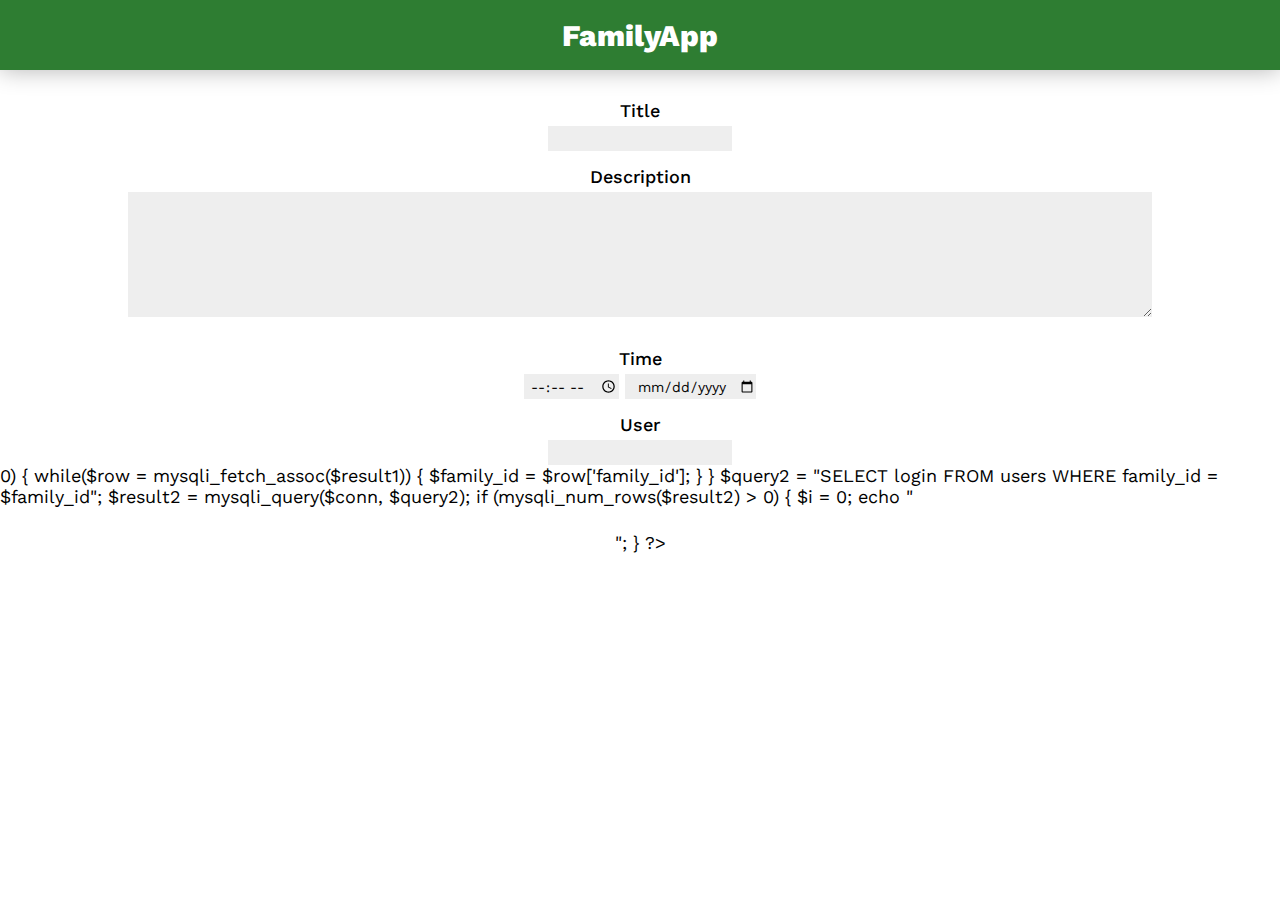
<file: add.html>
<html>
  <head>
    <meta charset="utf-8" />
    <title>FamilyApp</title>
    <meta name="viewport" content="width=device-width, initial-scale=1.0" />
    <link rel="stylesheet" href="styleAdd.css" />
  </head>
  <body>
    <div class="logo">
      <h1 class="title">FamilyApp</h1>
    </div>
    <div class="main">
      <form>
        <label>Title</label>
        <input class="input" required/>
        <label>Description</label>
        <textarea maxlength="240"></textarea>
        <label>Time</label>
        <div>
            <input class="input" type="time"/>
            <input class="input" type="date"/>
        </div>
            <label>User</label>
            <input class="input" type='text' id = 'a' value = '' onclick='show()' readonly>
            <?php
                include 'config.php';
                $login = $_COOKIE['user'];
                $query1 = "SELECT family_id FROM users WHERE login = '$login'";
                $result1 = mysqli_query($conn, $query1);
                if (mysqli_num_rows($result1) > 0) {
                  while($row = mysqli_fetch_assoc($result1)) {
                      $family_id = $row['family_id'];
                  }
                }
                $query2 = "SELECT login FROM users WHERE family_id = $family_id";
                $result2 = mysqli_query($conn, $query2);
                if (mysqli_num_rows($result2) > 0) {
                  $i = 0;
                  echo "<div id='list' style = 'opacity: 0;'>";
                  while($row = mysqli_fetch_assoc($result2)) {
                      $i++;
                      $login = $row['login'];
                      echo "<input class = 'input' onclick='user(event)' type = 'text' value = '$login' id = 'i$i' readonly>";
                  }
                  echo "</div>";
                }
            ?>
      </form>
    </div>
    <script>
        function user(event) {
            document.getElementById('a').value = document.getElementById(event.target.id).value;
        }
        function show() {
            document.getElementById('list').style.opacity = 1;
        }
    </script>
  </body>
</html>
</file>
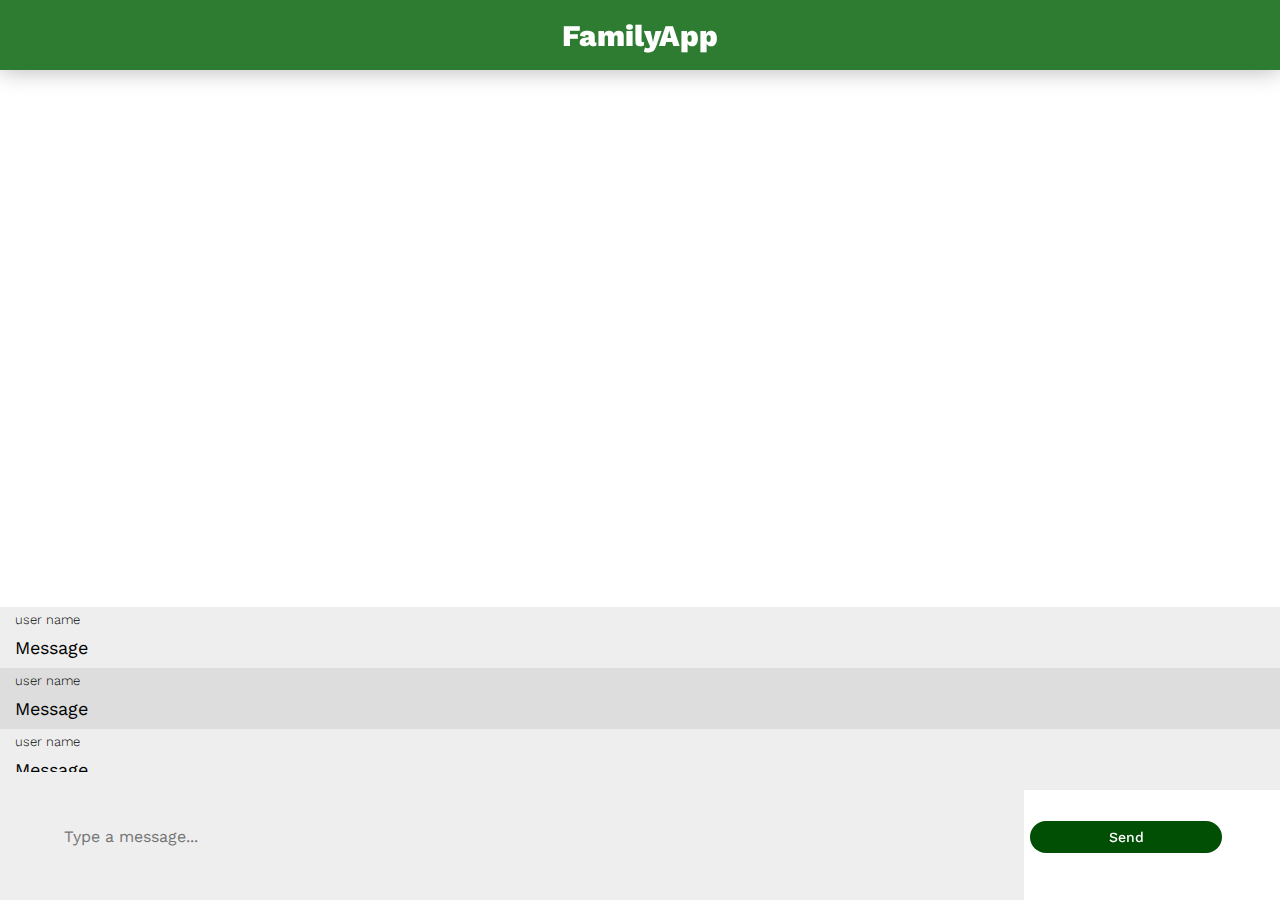
<file: chat.html>
<html>
  <head>
    <meta charset="utf-8" />
    <title>FamilyApp</title>
    <meta name="viewport" content="width=device-width, initial-scale=1.0" />
    <link rel="stylesheet" href="styleChat.css" />
  </head>
  <body>
    <div class="header">
      <h1 class="title">FamilyApp</h1>
    </div>
    <div class="main">
      <div class="msg-container">
        <p class="username">user name</p>
        <p class="message">Message</p>
      </div>
      <div class="msg-container">
        <p class="username">user name</p>
        <p class="message">Message</p>
      </div>
      <div class="msg-container">
        <p class="username">user name</p>
        <p class="message">Message</p>
      </div>
    </div>
    <div class="send-container">
      <div class="send">
        <div class="form">
          <input
            type="text"
            id="inputCzat"
            name="tekst"
            autocomplete="off"
            placeholder="Type a message..."
            class="input"
          />
          <button type="button" id="send" class="button">Send</button>
        </div>
      </div>
    </div>
  </body>
</html>
</file>
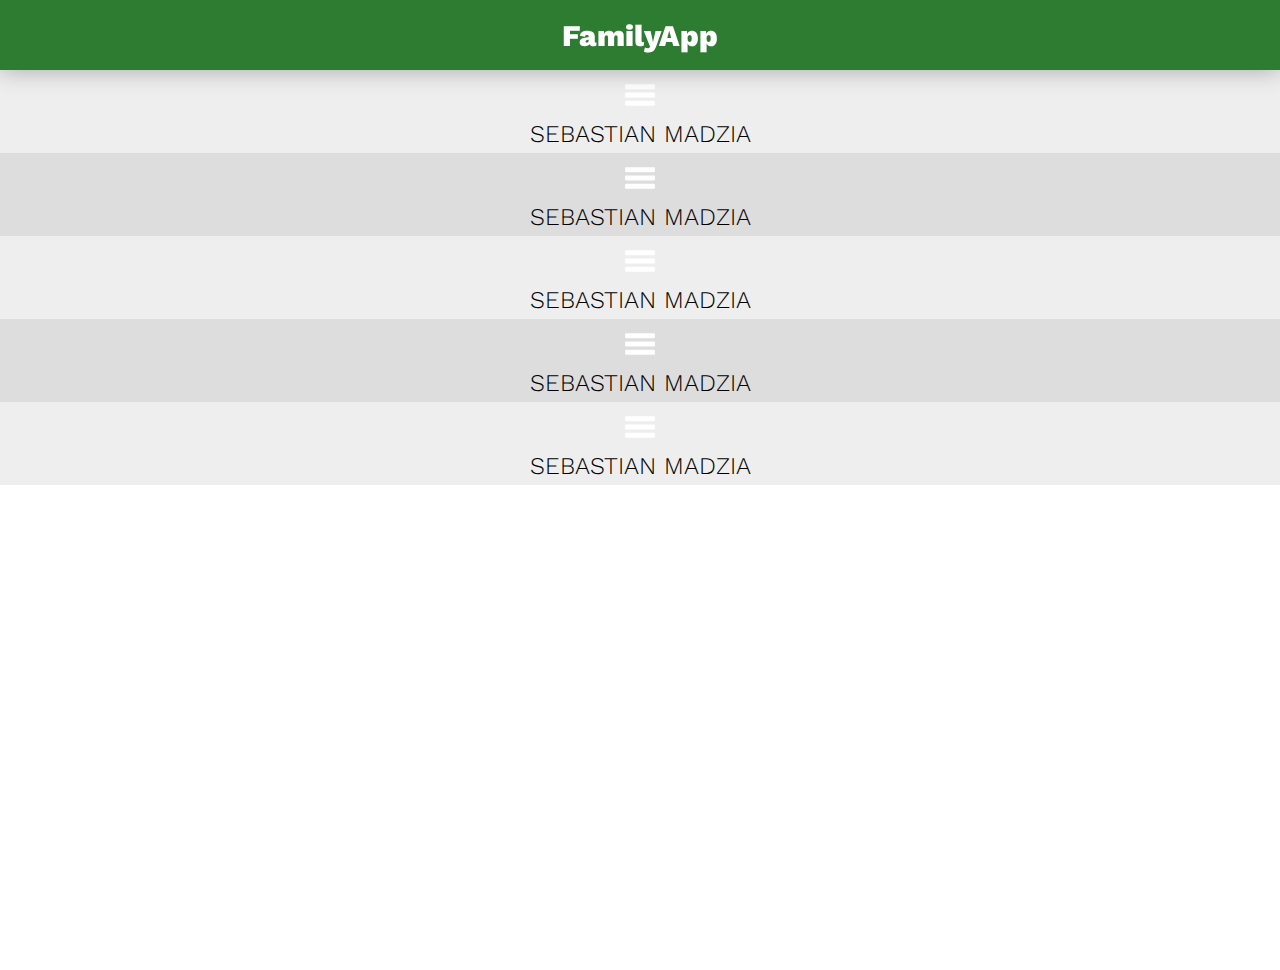
<file: family.html>
<html>
  <head>
    <meta charset="utf-8" />
    <title>FamilyApp</title>
    <meta name="viewport" content="width=device-width, initial-scale=1.0" />
    <link rel="stylesheet" href="styleFamily.css" />
  </head>
  <body>
    <div class="header">
      <h1 class="title">FamilyApp</h1>
    </div>
    <div class="main">
        <div class="container">
            <div><img class="menu-icon" src="img/menu_icon.svg" width="50px" height="50px" alt="menu"/></div>
            <div class="user"><p>SEBASTIAN MADZIA</p></div>
          </div>         <div class="container">
            <div><img class="menu-icon" src="img/menu_icon.svg" width="50px" height="50px" alt="menu"/></div>
            <div class="user"><p>SEBASTIAN MADZIA</p></div>
          </div>         <div class="container">
            <div><img class="menu-icon" src="img/menu_icon.svg" width="50px" height="50px" alt="menu"/></div>
            <div class="user"><p>SEBASTIAN MADZIA</p></div>
          </div>         <div class="container">
            <div><img class="menu-icon" src="img/menu_icon.svg" width="50px" height="50px" alt="menu"/></div>
            <div class="user"><p>SEBASTIAN MADZIA</p></div>
          </div>         <div class="container">
            <div><img class="menu-icon" src="img/menu_icon.svg" width="50px" height="50px" alt="menu"/></div>
            <div class="user"><p>SEBASTIAN MADZIA</p></div>
          </div> 

    </div>
  </body>
</html>
</file>
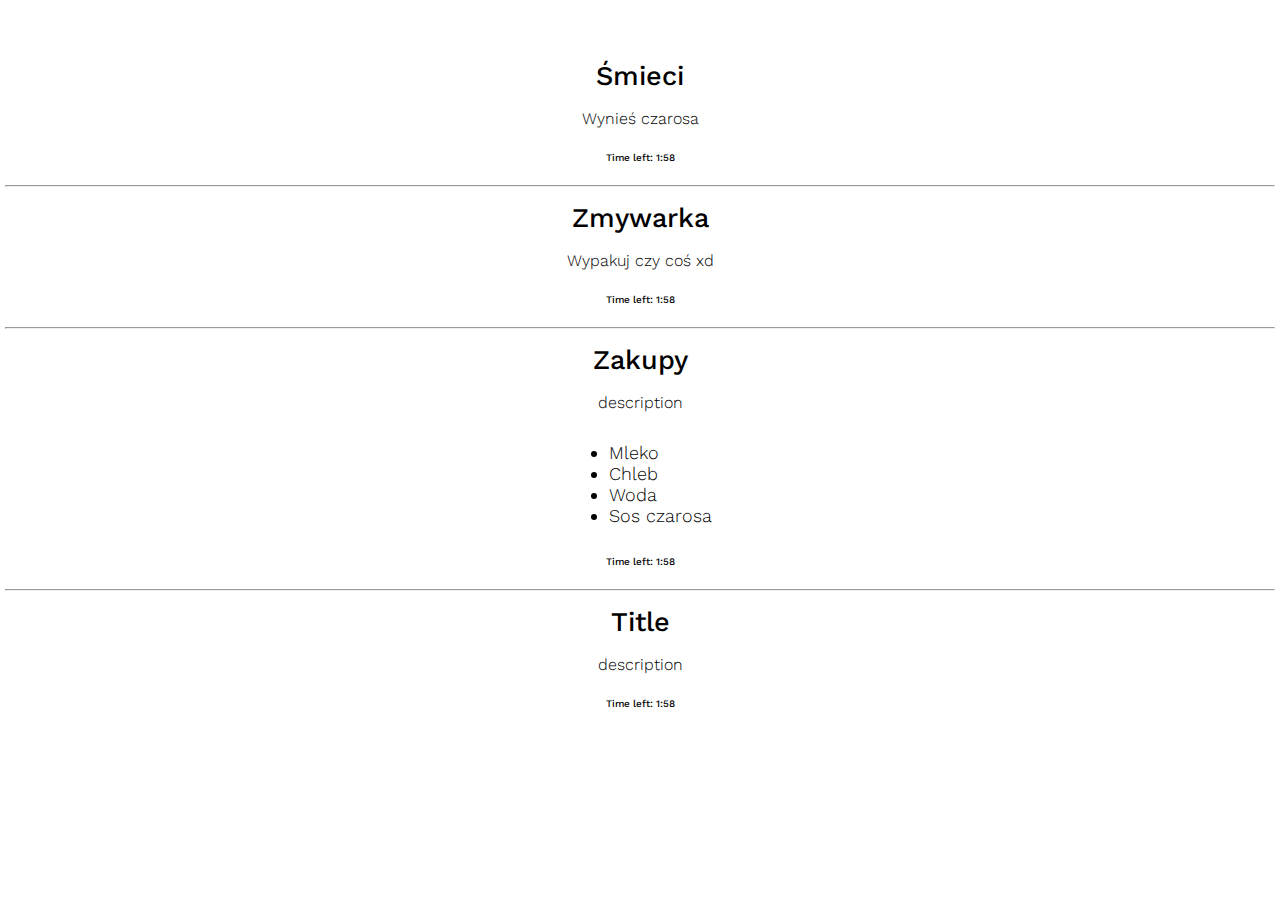
<file: main.html>
<html>
    <head>
        <meta charset="utf-8">
        <title>FamilyApp</title>
        <meta name="viewport" content="width=device-width, initial-scale=1.0">
        <link rel="stylesheet" href="styleMain.css">
    </head>
    <body>
        <div class="logo">
            <h1 class="title">FamilyApp</h1>
        </div>
        <div class="main">
            <div class="element">
                <h2 class="element-title">Śmieci</h2>
                <p class="element-description">Wynieś czarosa</p>
                <p class="element-time">Time left: 1:58</p>
            </div>  
            <hr>
            <div class="element">
                <h2 class="element-title">Zmywarka</h2>
                <p class="element-description">Wypakuj czy coś xd</p>
                <p class="element-time">Time left: 1:58</p>
            </div>  
            <hr>
            <div class="element">
                <h2 class="element-title">Zakupy</h2>
                <p class="element-description">description</p>
                <ul class="list">
                    <li class="list-element">Mleko</li>
                    <li class="list-element">Chleb</li>
                    <li class="list-element">Woda</li>
                    <li class="list-element">Sos czarosa</li>
                </ul>
                <p class="element-time">Time left: 1:58</p>
            </div>  
            <hr>
            <div class="element">
                <h2 class="element-title">Title</h2>
                <p class="element-description">description</p>
                <p class="element-time">Time left: 1:58</p>
            </div>
        </div>
    </body>
</html>
</file>
<file: styleAdd.css>
@import url("https://fonts.googleapis.com/css2?family=Work+Sans:wght@300;400;500;800&display=swap");

body {
  background-color: #fff;
  margin: 0;
  font-family: Work Sans;
  font-size: 18px;
  background-color: #fff;
}

a, a:visited {
  text-decoration: none;
  color: #fff;
}

.logo {
  height: 70px;
  width: 100%;
  font-size: 30px;
  font-weight: 800;
  display: flex;
  align-items: center;
  justify-content: center;
  box-shadow: 0 0 25px rgba(0, 0, 0, 0.3);
  background-color: #2e7d32;
  color: white;
  margin-bottom: 15px;
}

.title {
  font-size: 30px;
  font-weight: 800;
  padding: 0;
  margin: 0;
}

.input {
    height: 25px;
    font-size: 14px;
    background-color: #eee;
    border: none;
    text-align: center;
    font-family: Work Sans;
}


form {
    display: flex;
    flex-direction: column;
    align-items: center;
}

form label {
  font-weight: 500;
  margin-bottom: 5px;
  margin-top: 15px;
}

textarea{
    max-width: 80%;
    max-height: 125px;
    min-height: 125px;
    min-width: 80%;
    border: none;
    background-color: #eee;
    font-family: Work Sans;
    padding: 8px;
    margin-bottom: 16px;
}

.submit {
  background-color: #004f04;
  color: #fff;
  font-family: Work Sans;
  font-size: 16px;
  font-weight: 500;
  border-radius: 10px;
  border: none;
  height: 35px;
  width: 70px;
}

.add-user {
  background-color: #a5d6a7;
  color: #000;
  display: block;
  width: 100%;
  font-family: Work Sans;
  height: 25px;
  padding: 15px;
  border: none;
  text-align: center;
  font-weight: 500;
}

.list {
  margin-bottom: 24px;
  width: 167px;
  box-shadow: 0 0 10px rgba(0, 0, 0, 0.15);
}

.add-user:nth-child(2n) {
  background-color: #d7ffd9;
}
</file>
<file: styleChat.css>
@import url("https://fonts.googleapis.com/css2?family=Work+Sans:wght@300;400;500;800&display=swap");

body {
  background-color: #fff;
  margin: 0;
  font-family: Work Sans;
  font-size: 18px;
}

a, a:visited {
  text-decoration: none;
}

.header {
  height: 70px;
  width: 100%;
  display: flex;
  align-items: center;
  justify-content: center;
  box-shadow: 0 0 25px rgba(0, 0, 0, 0.3);
  background-color: #2e7c31;
  position: fixed;
  top: 0;
  left: 0;
}

.title {
  color: #fff;
  font-size: 30px;
  font-weight: 800;
  padding: 0;
  margin: 0;
}

.main {
    display: flex;
    align-items: left;
    justify-content: flex-end;
    flex-direction: column;
    min-height: 80%;
    margin-top: 70px;
  }

  .send{
      display: flex;
      align-items: center;
      justify-content: center;
      position: relative;
  }

  .input{
    height: 60px;
    margin-bottom: 15px;
    font-size: 14px;
    background-color: #eee;
    border: none;
    text-align: left;
    font-family: Work Sans;
    width: 80%;
    padding: 5%;
    margin: 0;
    font-size: medium;
  }

  .button {
    color: #fff;
    font-family: Work Sans;
    font-size: 14px;
    border: none;
    height: 32px;
    border-radius: 16px;
    font-weight: 500;
    margin: auto;
    margin-bottom: 12px;
    width: 15%;
    background-color: #004f04;
    flex-direction: row;
    justify-self: self-end;
    margin: 0;

  }

  .form{
      width: 100%;
  }

  .username{
      font-size: small;
      font-weight: 300;
      margin: 5px;
  }

  .message{
      font-size: large;
      margin: 10px 5px;
  }

  .msg-container{
      padding-left: 10px;
      background-color: #eee;
  }

  .msg-container:nth-child(2n){
    background-color: #ddd;
}

.send-container{
    position: fixed;
    left: 0;
    bottom: 0;
    width: 100%;
    height: fit-content;
}
</file>
<file: styleFamily.css>
@import url("https://fonts.googleapis.com/css2?family=Work+Sans:wght@300;400;500;800&display=swap");

body {
  background-color: #fff;
  margin: 0;
  font-family: Work Sans;
  font-size: 18px;
}

a, a:visited {
  text-decoration: none;
}

.header {
  height: 70px;
  width: 100%;
  display: flex;
  align-items: center;
  justify-content: center;
  box-shadow: 0 0 25px rgba(0, 0, 0, 0.3);
  background-color: #2e7c31;
  position: sticky;
  top: 0;
  left: 0;
}

.title {
  color: #fff;
  font-size: 30px;
  font-weight: 800;
  padding: 0;
  margin: 0;
}

.main {
    display: flex;
    align-items: center;
    justify-items: flex-end;
    flex-direction: column;
    height: 100%;
  }


  .user{
      font-weight: 300;
      font-size: larger;
      margin: 0;
      display: inline-block;
      font-size: x-large;
  }

  .container{
      width: 100%;
      background-color: #eee;
      text-align: center;
      display: flex;
      flex-direction: column;
      padding-bottom: 5px;
      align-content: flex-end;
      justify-content: center;
      text-align: center;
  }

  .container:nth-child(2n){
    background-color: #ddd;
}

p{
  margin: 0;
}
</file>
<file: styleMain.css>
@import url("https://fonts.googleapis.com/css2?family=Work+Sans:wght@300;400;500;600;800&display=swap");

body {
  background-color: #fff;
  margin: 0;
  font-family: Work Sans;
  font-size: 18px;
}

a, a:visited {
  text-decoration: none;
  color: #fff;
}

.header {
  height: 70px;
  width: 100%;
  display: flex;
  align-items: center;
  box-shadow: 0 0 25px rgba(0, 0, 0, 0.3);
  background-color: #2e7c31;
}

.title {
  color: #fff;
  font-size: 30px;
  font-weight: 800;
  padding: 0;
  margin: 0;
}

.main {
  display: flex;
  align-items: center;
  justify-content: center;
  flex-direction: column;
}

.element {
  width: 80%;
  display: flex;
  align-items: center;
  flex-direction: column;
  padding: 10px;
}
.element:last-of-type {
    margin-bottom: 50px;
}

.element:first-of-type {
  margin-top: 10px;
}

.element:last-of-type {
  margin-bottom: 50px;
}

.element-title {
  width: 100%;
  display: inline-block;
  font-family: Work Sans;
  padding: 5px;
  text-align: center;
  margin: 0;
  font-weight: 500;
}

.element-description {
  height: auto;
  margin: 2px;
  font-size: medium;
  padding: 10px;
  font-weight: 300;
}

.list-element{
    font-weight: 300;
}

.element-time {
    height: auto;
    margin: 2px;
    font-size: x-small;
    padding: 10px;
    font-weight: 500;
}

hr {
  margin: 0px;
  width: 99%;
}

.menu-icon{
  float: left;
  margin: 5px;
}

.menu-hiden{
  display: none;
}

.dropdown-content{
  background-color: #eee;
}

img {
  margin-left: 20px;
  margin-right: 5px;
}

.user-name, .log-in-out {
  text-align: left;
  color: #000;
  border: none;
  font-family: Work Sans;
  font-weight: 600;
  font-size: 16px;
}

.menu-content{
  display: flex;
  align-content: center;
  flex-direction: column;
  justify-content: center;
}

footer {
  margin-top: 20px;
  background-color: #2e7c31;
  color: #fff;
  position: fixed;
  left: 0;
  bottom: 0;
  width: 100%;
  box-shadow: 0 0 25px rgba(0, 0, 0, 0.3);
}

footer p {
  width: 33%;
  float: left;
  text-align: center;
  font-weight: 700;
  font-size: 16px;
}

footer p img {
  width: 16px;
  margin-right: 6px;
}

@media screen and (min-width: 576px) {

  .menu-content{
    display: flex;
    flex-direction: row;
    justify-content: left;
    padding: 10px;
  }
}

a, a:visited {
  color: #fff;


.header-container{
  display: block;
  position:sticky;
  width: 100%;
  top: 0;
  left: 0;

}
</file>
